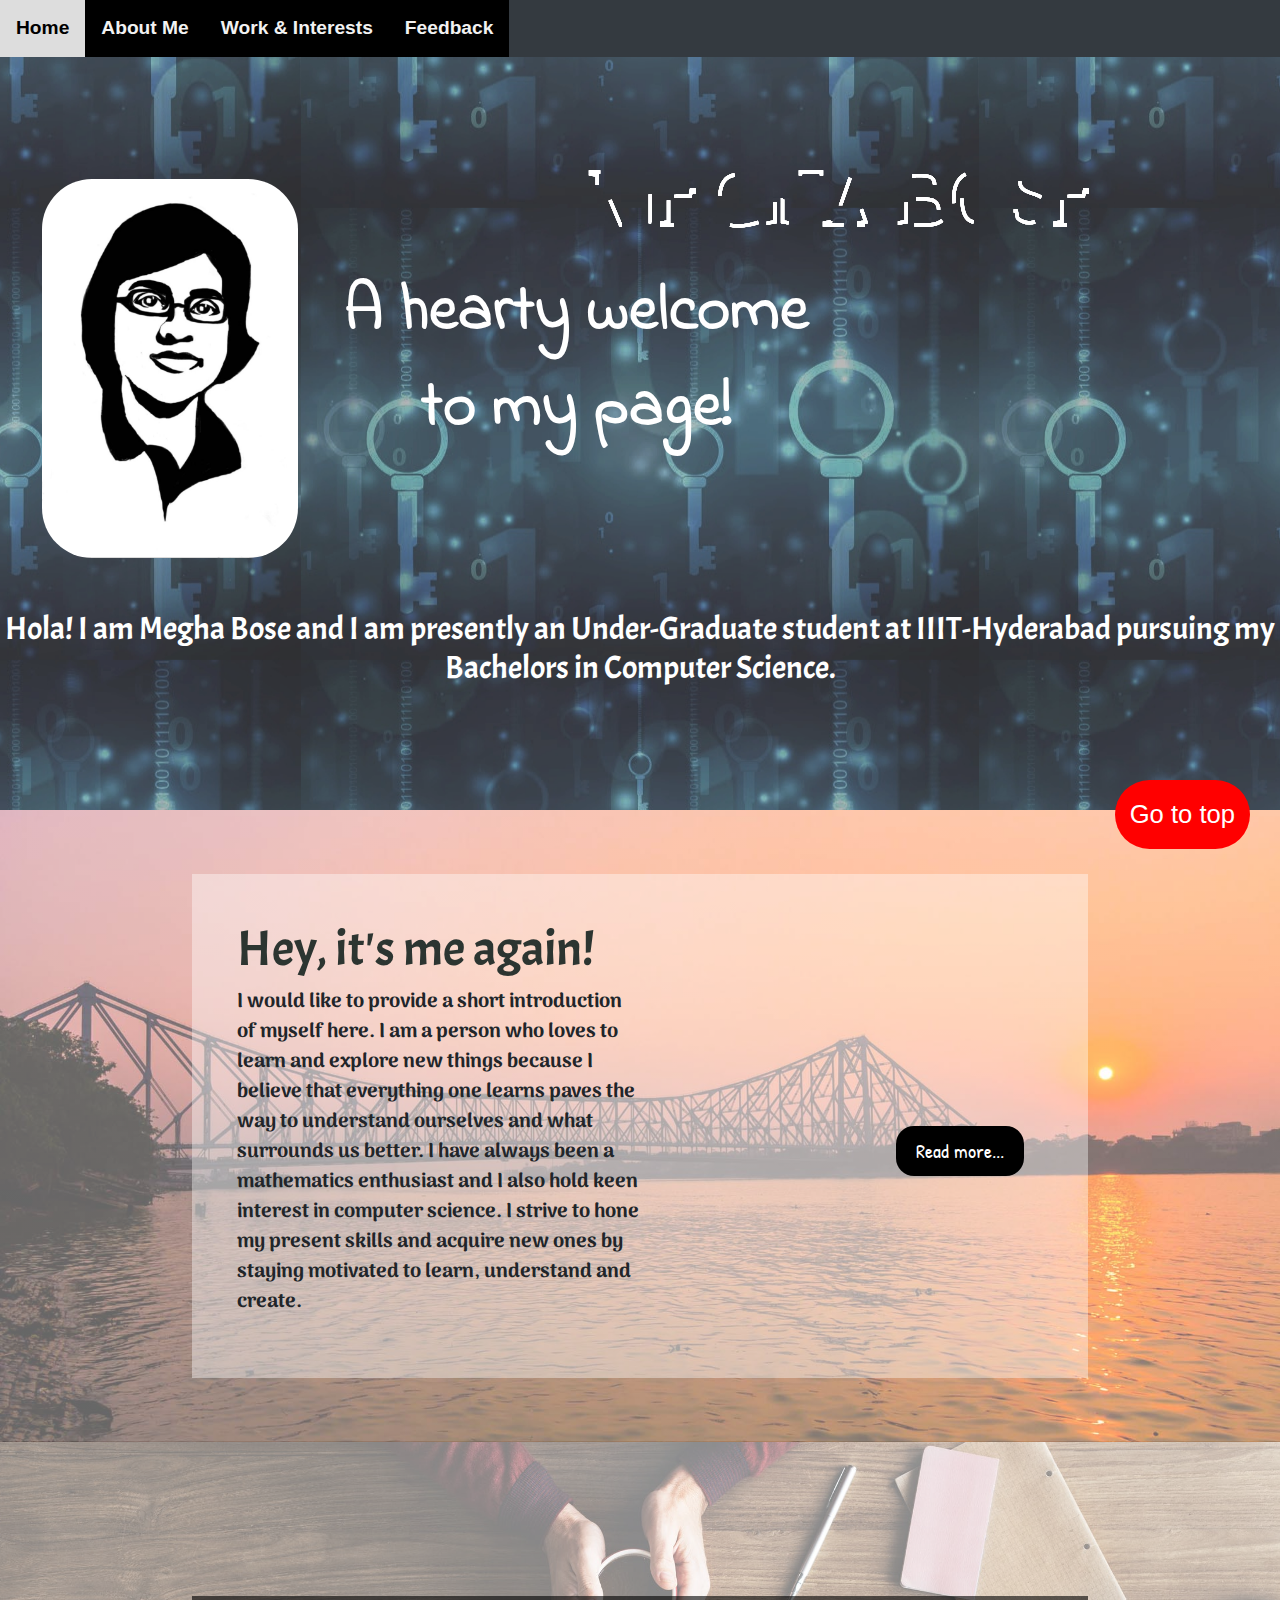
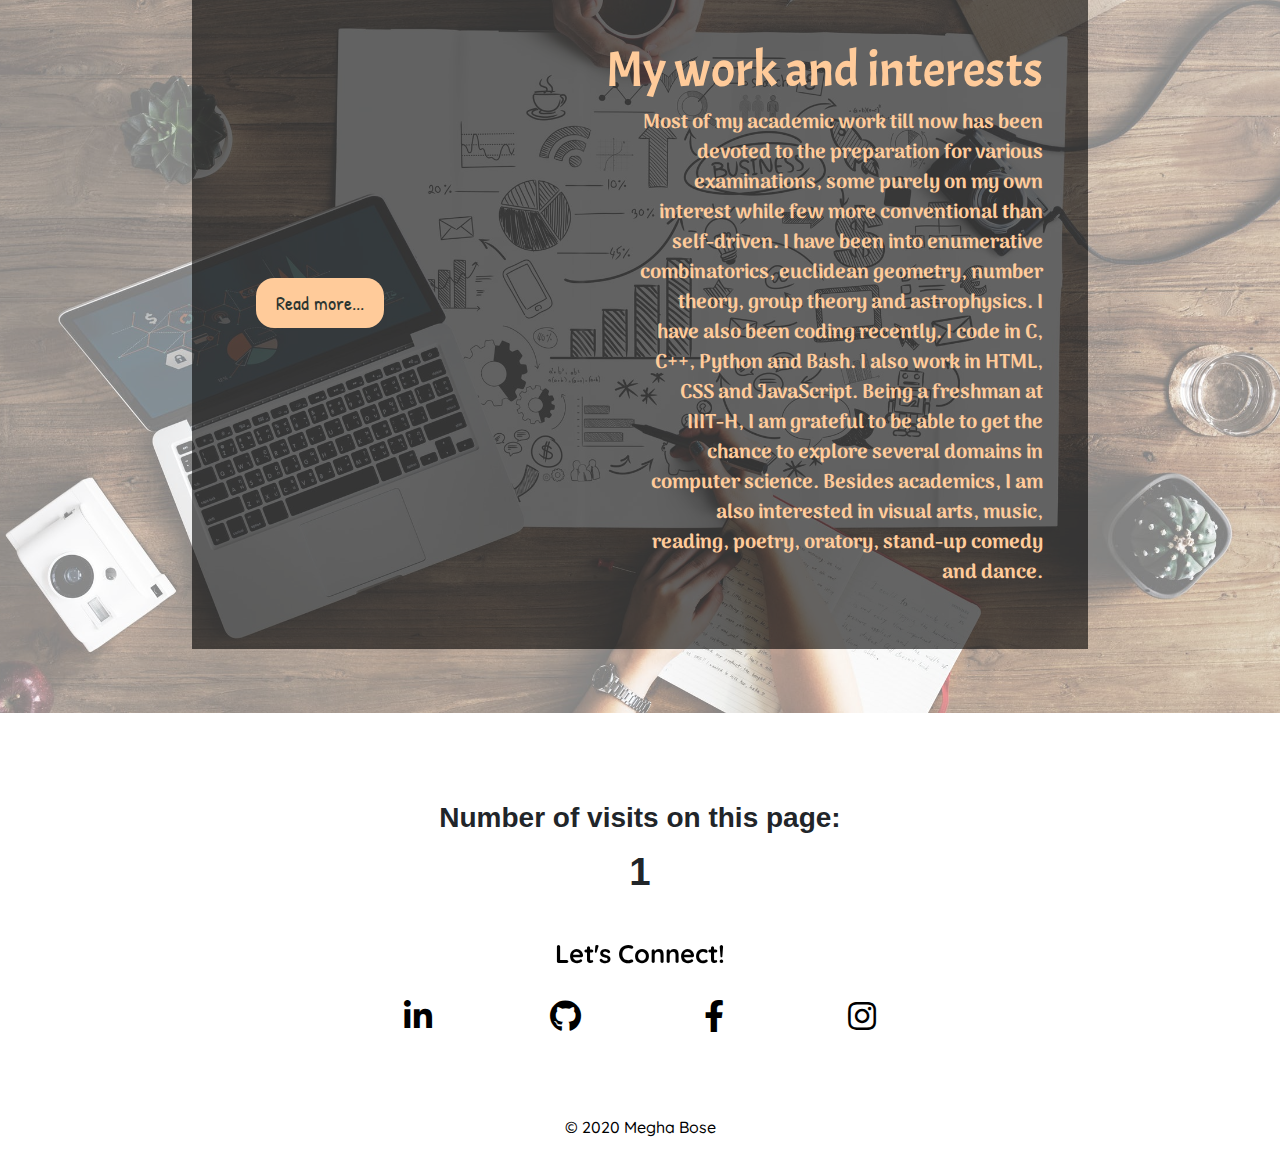
<file: index.html>
<!DOCTYPE html>
<html lang="en" dir="ltr">
  <head>
    <meta charset="utf-8">
    <title>Megha Bose</title>
    <meta name="viewport" content="width=device-width, initial-scale=1">
    <link rel="shortcut icon" href="./img/favicon-16x16.png" type="image/x-icon">
    
    <link href="https://fonts.googleapis.com/css?family=Acme|Bangers|Boogaloo|Arima+Madurai:500|Indie+Flower|Markazi+Text|Quicksand|Special+Elite" rel="stylesheet">
    <link href="https://fonts.googleapis.com/css?family=Cookie|Quattrocento|Patrick+Hand|Roboto+Slab" rel="stylesheet">
    <link href="https://fonts.googleapis.com/css?family=Molle:400i&display=swap" rel="stylesheet">
   <link href="https://fonts.googleapis.com/css?family=Dancing+Script|Indie+Flower|Molle:400i&display=swap" rel="stylesheet">
   <link href="https://fonts.googleapis.com/css?family=Caveat&display=swap" rel="stylesheet">
   <link rel="stylesheet" href="https://cdnjs.cloudflare.com/ajax/libs/font-awesome/4.7.0/css/font-awesome.min.css">
   <link rel="stylesheet" href="https://use.fontawesome.com/releases/v5.9.0/css/all.css">


    <!-- Required meta tags -->
    <meta charset="utf-8">
    <meta name="viewport" content="width=device-width, initial-scale=1, shrink-to-fit=no">
    <meta name="viewport" content="width=device-width, initial-scale=1">
    <!-- Bootstrap CSS -->
    <link rel="stylesheet" href="https://stackpath.bootstrapcdn.com/bootstrap/4.3.1/css/bootstrap.min.css" integrity="sha384-ggOyR0iXCbMQv3Xipma34MD+dH/1fQ784/j6cY/iJTQUOhcWr7x9JvoRxT2MZw1T" crossorigin="anonymous">
   <link rel="stylesheet" href="./megha/css/styles.css">

  </head>
  <body>

      <!-- Navigation bar -->
    <nav class="nav navbar-expand-lg navbar-dark bg-dark" style="z-index: 2;" id="fix">
     <button class="navbar-toggler" type="button" data-toggle="collapse" data-target="#navbarTogglerDemo02">
        <span class="navbar-toggler-icon"></span>
    </button>
    <div id="navbar">
		<a class="active" href="index.html">Home</a>
 		<a href="./megha/html/about.html">About Me</a>
  		<a href="./megha/html/work.html">Work & Interests</a>
  		<a href="./megha/html/feedback.html">Feedback</a
</div></nav>

  <!-- *****************************TOP CONTAINER  ***********************************-->
<div class="top-container">
<h1><i>
</i></h1>
<div class="container">
  <img src="./megha/img/myPic.jpeg" alt="Avatar" class="image" class="left" width="380" height="500">
  <div class="middleb">
    <div class="text">Yes! That's me!</div>
  </div>
</div>
<div>
<svg viewBox="0 0 960 300" class="name">
	<symbol id="s-text">
		<text text-anchor="middle" x="50%" y="80%">MEGHA BOSE</text>
	</symbol>

	<g class = "g-ants">
		<use xlink:href="#s-text" class="text-copy"></use>
		<use xlink:href="#s-text" class="text-copy"></use>
		<use xlink:href="#s-text" class="text-copy"></use>
		<use xlink:href="#s-text" class="text-copy"></use>
		<use xlink:href="#s-text" class="text-copy"></use>
	</g>
</svg> 
</div>
<div class="animation" id="div1"><center>A hearty welcome </center></div>
<div class="animation" id="div2"><center>to my page!</center></div>
<h2 class="right"><br><br><br><br>Hola! I am Megha Bose and I am presently an Under-Graduate student at IIIT-Hyderabad pursuing my Bachelors in Computer Science.<br><br><br><br></h2>
</div>

 <!-- *****************************ABOUT-ME CONTAINER***********************************-->
<div class="about-me container-fluid" id="index-about">
  <div class="about-me-sub">
  <h2 class="about-me-heading">Hey, it's me again!</h2>
  <p class="about-me-content">
   <b> I would like to provide a short introduction of myself here. I am a person who loves to learn and explore new things
 because I believe that everything one learns paves the way to understand ourselves and what surrounds us better.
 I have always been a mathematics enthusiast and I also hold keen interest in computer science. I strive to hone my present skills 
and acquire new ones by staying motivated to learn, understand and create.</b><br> 
  </p>
  </div>
  <a href="./megha/html/about.html" class="about-me-button butn">Read more...</a>
</div>
<!-- ***********************WORK AND INTERESTS CONTAINER***********************************-->
<div class="projects container-fluid" id="index-projects">
  <div class="projects-sub">
  <h2 class="projects-heading">My work and interests</h2>
  <p class="projects-content">
    <b> Most of my academic work till now has been devoted to the preparation for various examinations, some purely on my own interest while few more conventional than self-driven. I have been into enumerative combinatorics, euclidean geometry, number theory, group theory and astrophysics. I have also been coding recently. I code in C, C++, Python and Bash. I also work in HTML, CSS and JavaScript. Being a freshman at IIIT-H, I am grateful to be able to get the chance to explore several domains in computer science. Besides academics, I am also interested in visual arts, music, reading, poetry, oratory, stand-up comedy and dance.</b>
  </p>
  </div>
  <a href="./megha/html/work.html" class="projects-button butn">Read more...</a>
</div>
<!--************************GO TO TOP*****************************************-->

<br><button onclick="topFunction()" id="myBtn" title="Go to top">Go to top</button>

<!--****************************VISITOR COUNTER*************************-->
<h3 style="text-align:center;"><b>Number of visits on this page:<br></b></h3>
<div id="CounterVisitor" style="text-align:center;">
          <span class="counter-item">0</span>
          <span class="counter-item">0</span>
          <span class="counter-item">1</span>
          <span class="counter-item">1</span>
          <span class="counter-item">8</span>
          <span class="counter-item">4</span>
</div>

<br><br>
    <!-- **************************FOOTER************************************************-->
    <div class="footer2 container-fluid">
      <div class="footer-content">

      <p><b>Let's Connect!</b></p>
      </div>
  <div id='contact-info'>
    <div class='links'>
      <a href='https://www.linkedin.com/in/megha-bose-74125111a/' target='_blank'>
        <div>
          <span></span>
          <span></span>
          <span></span>
          <span></span>
          <span>
                <i class="fab fa-linkedin-in"></i>
              </span>
        </div>
      </a>
      <a href='https://github.com/Megha-Bose' target='_blank' >
        <div>
          <span></span>
          <span></span>
          <span></span>
          <span></span>
          <span>
                <i class="fab fa-github"></i>
              </span>

        </div>
      </a>
      <a href='https://www.facebook.com/bose.megh' target='_blank'>
        <div>
          <span></span>
          <span></span>
          <span></span>
          <span></span>
          <span>
                <i class="fab fa-facebook-f"></i>
              </span>
        </div>
      </a>
      <a href='https://www.instagram.com/megha_10_' target='_blank'>
        <div>
          <span></span>
          <span></span>
          <span></span>
          <span></span>
          <span>
                <i class="fab fa-instagram"></i>
              </span>
        </div>
      </a>
    </div>
  </div>
    <br><h6>© 2020 Megha Bose</h6>
    </div>
    </div>

    <!--  **************************JAVASCRIPT ********************************************-->
    <script type="text/javascript" src="./megha/js/visitorcounter.js"></script>
    <script type="text/javascript" src="./megha/js/gototop.js"></script>
    <script type="text/javascript" src="./megha/js/likes.js"></script>
    <script type="text/javascript" src="./megha/js/feedbackform.js"></script>
    <script type="text/javascript" src="./megha/js/slideshow.js"></script>
    <script type="text/javascript" src="./megha/js/nav.js"></script>

  </body>
</html>
</file>
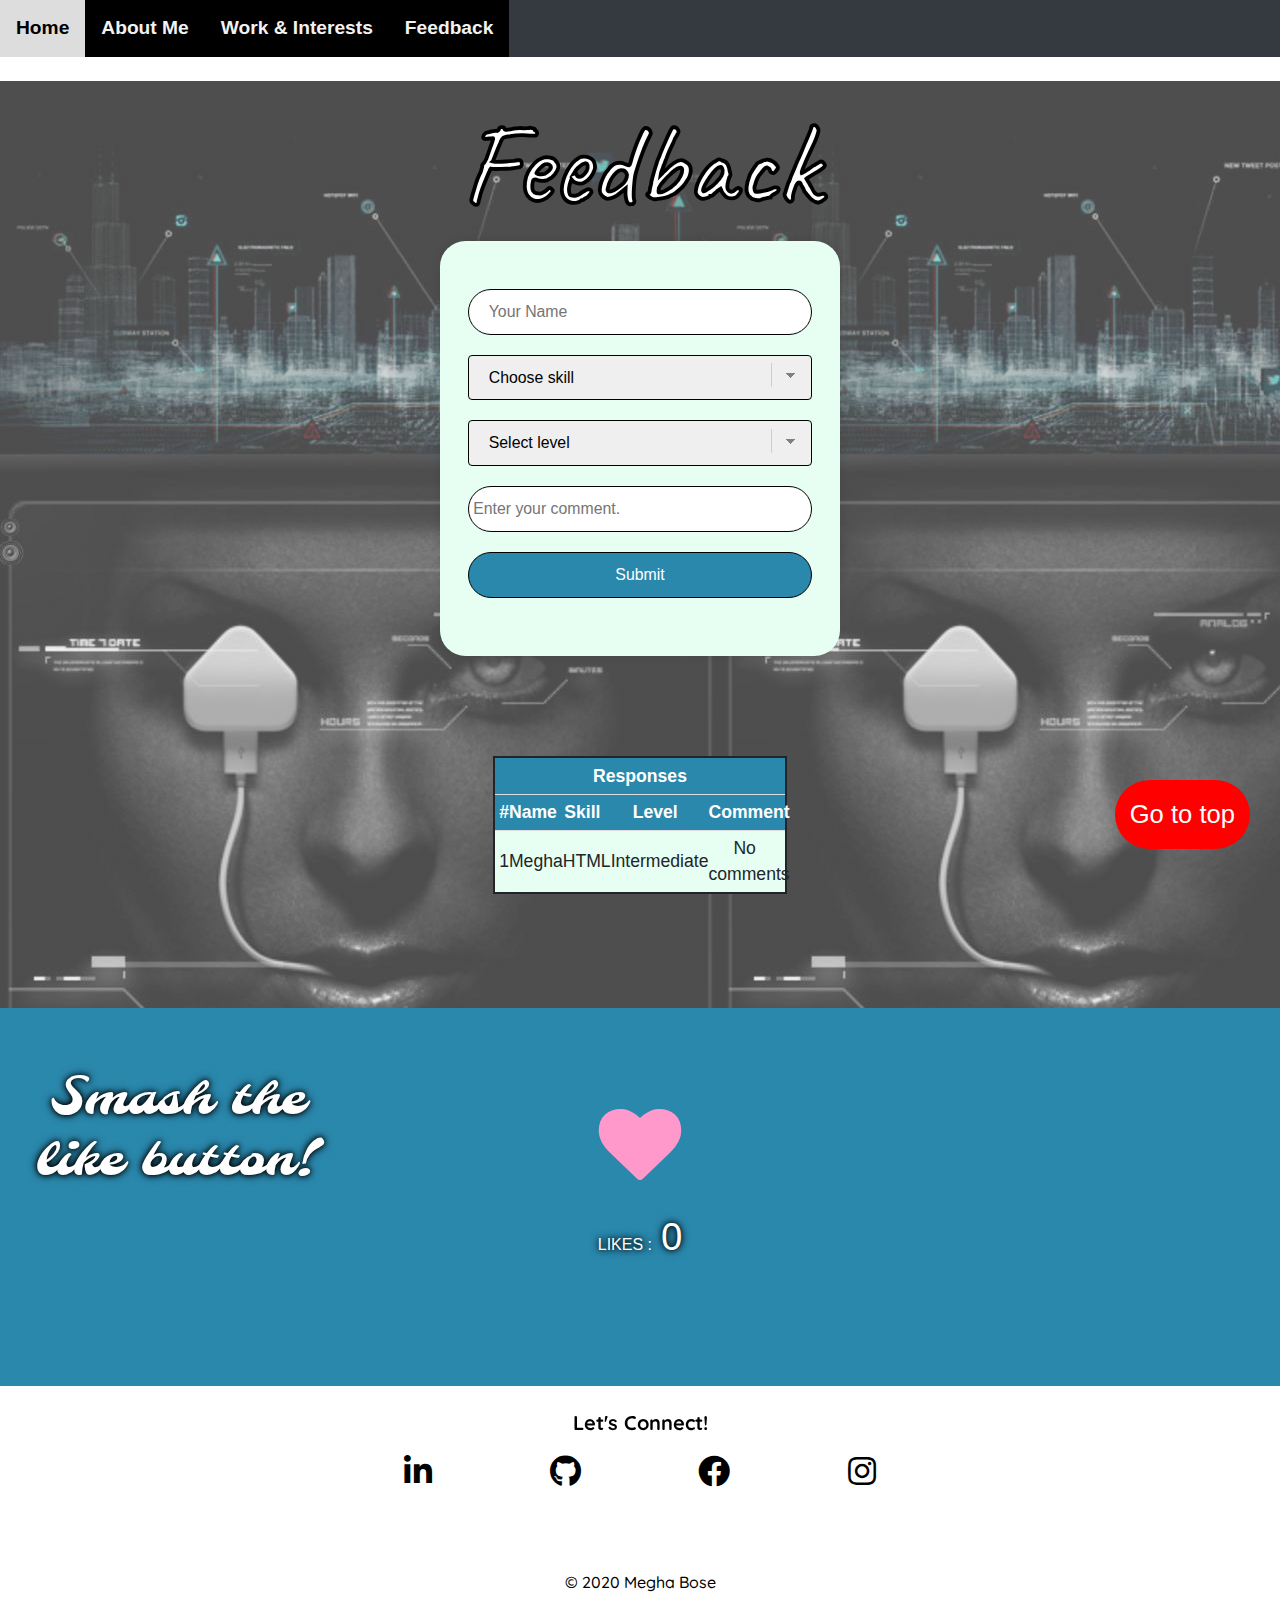
<file: megha/html/feedback.html>
<!DOCTYPE html>
<html lang="en" dir="ltr">
  <head>
    <meta charset="utf-8">
    <title>Megha Bose</title>
    <meta name="viewport" content="width=device-width, initial-scale=1">
    <link rel="shortcut icon" href="./img/favicon-16x16.png" type="image/x-icon">
    
    <link href="https://fonts.googleapis.com/css?family=Acme|Bangers|Boogaloo|Arima+Madurai:500|Indie+Flower|Markazi+Text|Quicksand|Special+Elite" rel="stylesheet">
    <link href="https://fonts.googleapis.com/css?family=Cookie|Quattrocento|Patrick+Hand|Roboto+Slab" rel="stylesheet">
    <link href="https://fonts.googleapis.com/css?family=Molle:400i&display=swap" rel="stylesheet">
   <link href="https://fonts.googleapis.com/css?family=Dancing+Script|Indie+Flower|Molle:400i&display=swap" rel="stylesheet">
   <link href="https://fonts.googleapis.com/css?family=Caveat&display=swap" rel="stylesheet">
   <link rel="stylesheet" href="https://cdnjs.cloudflare.com/ajax/libs/font-awesome/4.7.0/css/font-awesome.min.css">
   <link href="https://fonts.googleapis.com/css?family=Molle:400i&display=swap" rel="stylesheet">
   <link href="https://fonts.googleapis.com/css?family=Caveat&display=swap" rel="stylesheet">
   <link rel="stylesheet" href="https://use.fontawesome.com/releases/v5.9.0/css/all.css">


    <!-- Required meta tags -->
    <meta charset="utf-8">
    <meta name="viewport" content="width=device-width, initial-scale=1, shrink-to-fit=no">

    <!-- Bootstrap CSS -->
    <link rel="stylesheet" href="https://stackpath.bootstrapcdn.com/bootstrap/4.3.1/css/bootstrap.min.css" integrity="sha384-ggOyR0iXCbMQv3Xipma34MD+dH/1fQ784/j6cY/iJTQUOhcWr7x9JvoRxT2MZw1T" crossorigin="anonymous">
    <link rel="stylesheet" href="../css/styles.css">

  </head>
  <body>

      <!-- Navigation bar -->
     <nav class="nav navbar-expand-lg navbar-dark bg-dark" style="z-index: 2;" id="fix">
     <button class="navbar-toggler" type="button" data-toggle="collapse" data-target="#navbarTogglerDemo02">
        <span class="navbar-toggler-icon"></span>
    </button>
    <div id="navbar">
		<a class="active" href="../../index.html">Home</a>
 		<a href="about.html">About Me</a>
  		<a href="work.html">Work & Interests</a>
  		<a href="feedback.html">Feedback</a
</div></nav>

  <!--  ****************************************FORM************************************************************ -->
   <br><div class="infott">
        <div class="container">
            <h1 class="feedback-head">Feedback</h1>
            <form id="formElement">
                <div class="form-group">
                    <input type="name" id="personName" placeholder="Your Name" required>
                </div>
                <select id="skill" required>
                    <option selected disabled>Choose skill</option>
                    <option value="C">C</option>
                    <option value="C++">C++</option>
                    <option value="Python">Python</option>
                    <option value="HTML">HTML</option>
                    <option value="Javascript">Javascript</option>
                </select>
                        
                <select id="level" required>
                    <option selected disabled>Select level</option>
                    <option value="Proficient">Proficient</option>
                    <option value="Intermediate">Intermediate</option>
                    <option value="Beginner">Beginner</option>
                </select>
                <div class="form-group">
                    <input type="comment" id="comment" placeholder=" Enter your comment." required>
                </div>
                <input type="submit" id="submitButton">
            </form>
        
            <table id="feedBackTable">
                <tr>
                        <th style="text-align: center;" colspan="5">Responses</th>
                </tr>
                <tr>
                    <th>#</th>
                    <th>Name</th>
                    <th>Skill</th>
                    <th>Level</th>
                    <th>Comment</th>
                </tr>
                <tr>
                    <td>1</td>
                    <td>Megha</td>
                    <td>HTML</td>
                    <td>Intermediate</td>
                    <td>No comments</td>
                </tr>
            </table>
        </div>
    </div>
 
  <!-- **************************************likes****************************************************  -->
<link rel="stylesheet" href="https://cdnjs.cloudflare.com/ajax/libs/font-awesome/4.7.0/css/font-awesome.min.css">
  <div class="likes" style="background:#2A88AD">
    <h6 class="header text-center" style="color: white;text-shadow: 0 0 10px #000, 0 0 5px #000; font-size:4vw; "><br>&nbsp&nbspSmash the<br> &nbsp&nbsplike button!</h6>
    <div style="text-align:center">
      <br><br><br><br> <i class="fa fa-heart like-img" id="clickButton" onclick=change() style="font-size:80px;color:rgb(255, 153, 204);font-weight:bold;"></i> <br> <br>
      <p class="likescount" style="color: white;text-shadow: 0 0 10px #000, 0 0 5px #000;"> LIKES :&nbsp <a id="clicks" style="font-size:3vw;">0</a></p><br><br><br><br><br><br>
    </div>
  </div>
</div>
<!--************************GO TO TOP*****************************************-->

<button onclick="topFunction()" id="myBtn" title="Go to top">Go to top</button>

  <!-- ************************** FOOTER ************************************************  -->

 <div class="footer2 container-fluid">
      <div class="footer-content">
      <h5><b>Let's Connect!</b></h5>
      </div>
  <div id='contact-info'>
    <div class='links'>
      <a href='https://www.linkedin.com/in/megha-bose-74125111a/' target='_blank'>
        <div>
          <span></span>
          <span></span>
          <span></span>
          <span></span>
          <span>
                <i class="fab fa-linkedin-in"></i>
              </span>
        </div>
      </a>
      <a href='https://github.com/Megha-Bose' target='_blank' >
        <div>
          <span></span>
          <span></span>
          <span></span>
          <span></span>
          <span>
                <i class="fab fa-github"></i>
              </span>

        </div>
      </a>
      <a href='https://www.facebook.com/bose.megh' target='_blank'>
        <div>
          <span></span>
          <span></span>
          <span></span>
          <span></span>
          <span>
                <i class="fab fa-facebook-f"></i>
              </span>
        </div>
      </a>
      <a href='https://www.instagram.com/megha_10_' target='_blank'>
        <div>
          <span></span>
          <span></span>
          <span></span>
          <span></span>
          <span>
                <i class="fab fa-instagram"></i>
              </span>
        </div>
      </a>
    </div>
  </div>
    <br><h6>© 2020 Megha Bose</h6>
    </div>
    </div>

  <!--  **************************JAVASCRIPT ********************************************-->
  <script type="text/javascript" src="../js/visitorcounter.js"></script>
  <script type="text/javascript" src="../js/gototop.js"></script>
  <script type="text/javascript" src="../js/likes.js"></script>
  <script type="text/javascript" src="../js/feedbackform.js"></script>
  <script type="text/javascript" src="../js/slideshow.js"></script>
  <script type="text/javascript" src="../js/nav.js"></script>
</body>

</html>
</file>
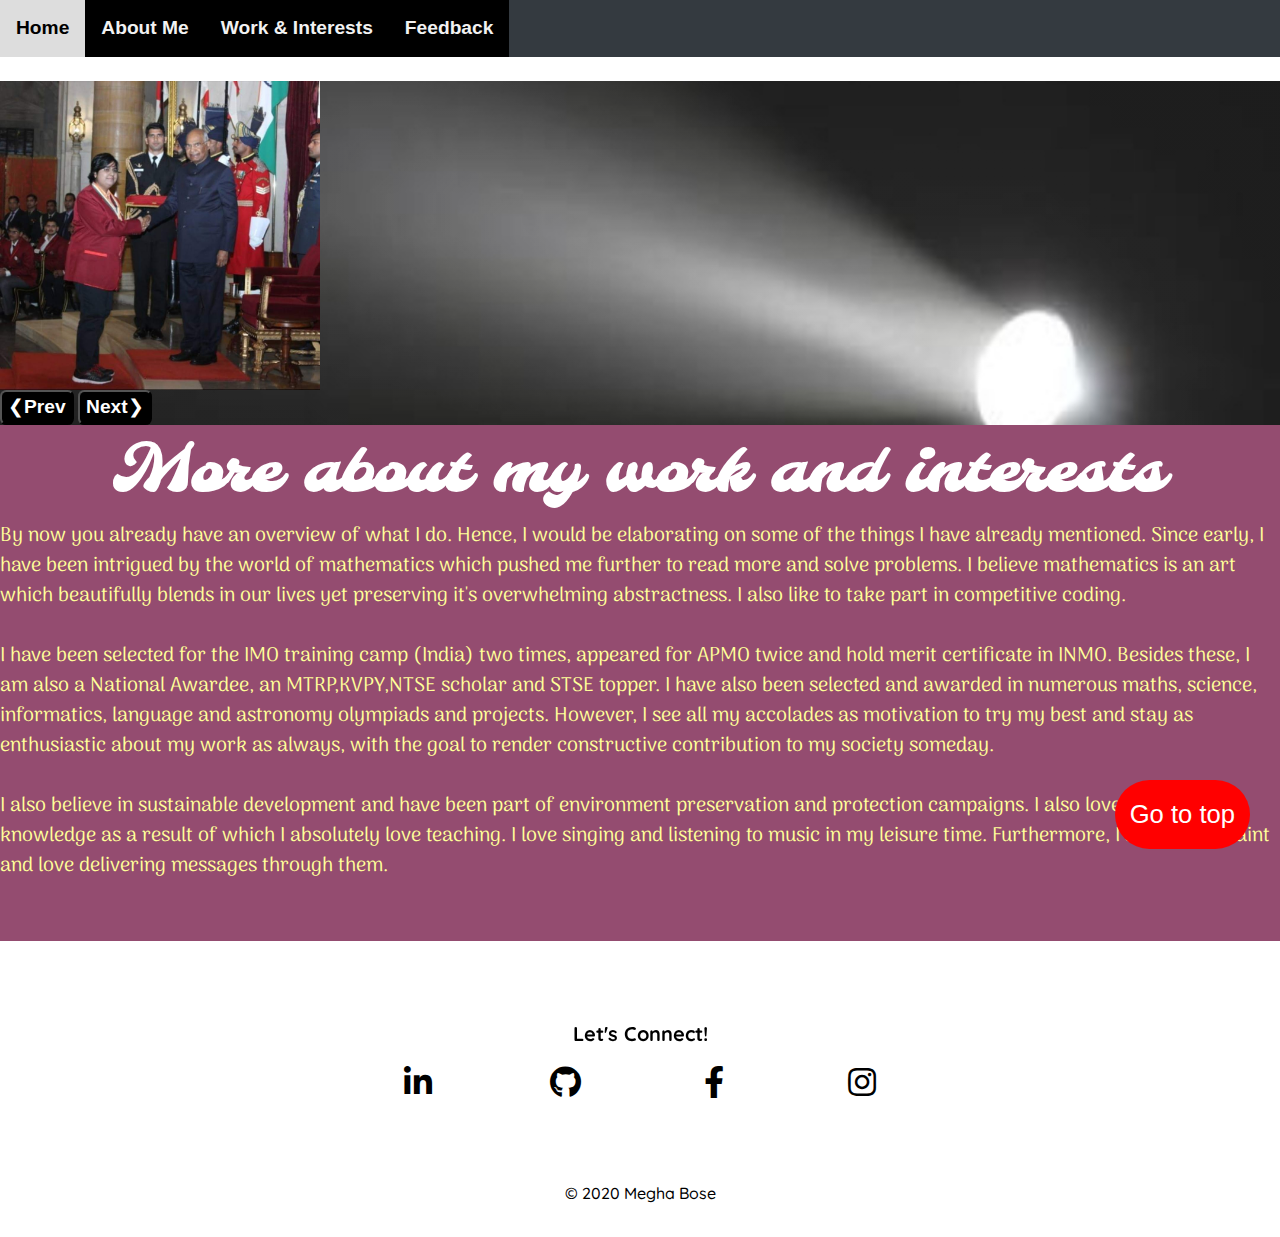
<file: megha/html/work.html>
<!DOCTYPE html>
<html lang="en" dir="ltr">
  <head>
    <meta charset="utf-8">
    <title>Megha Bose</title>
    <meta name="viewport" content="width=device-width, initial-scale=1">
    <link rel="shortcut icon" href="./img/favicon-16x16.png" type="image/x-icon">
    

    <link href="https://fonts.googleapis.com/css?family=Acme|Bangers|Boogaloo|Arima+Madurai:500|Indie+Flower|Markazi+Text|Quicksand|Special+Elite" rel="stylesheet">
    <link href="https://fonts.googleapis.com/css?family=Cookie|Quattrocento|Patrick+Hand|Roboto+Slab" rel="stylesheet">
    <link href="https://fonts.googleapis.com/css?family=Molle:400i&display=swap" rel="stylesheet">
   <link href="https://fonts.googleapis.com/css?family=Dancing+Script|Indie+Flower|Molle:400i&display=swap" rel="stylesheet">
   <link href="https://fonts.googleapis.com/css?family=Caveat&display=swap" rel="stylesheet">
   <link rel="stylesheet" href="https://cdnjs.cloudflare.com/ajax/libs/font-awesome/4.7.0/css/font-awesome.min.css">
   <link href="https://fonts.googleapis.com/css?family=Molle:400i&display=swap" rel="stylesheet">
   <link href="https://fonts.googleapis.com/css?family=Caveat&display=swap" rel="stylesheet">
   <link rel="stylesheet" href="https://use.fontawesome.com/releases/v5.9.0/css/all.css">


    <!-- Required meta tags -->
    <meta charset="utf-8">
    <meta name="viewport" content="width=device-width, initial-scale=1, shrink-to-fit=no">

    <!-- Bootstrap CSS -->
    <link rel="stylesheet" href="https://stackpath.bootstrapcdn.com/bootstrap/4.3.1/css/bootstrap.min.css" integrity="sha384-ggOyR0iXCbMQv3Xipma34MD+dH/1fQ784/j6cY/iJTQUOhcWr7x9JvoRxT2MZw1T" crossorigin="anonymous">
    <link rel="stylesheet" href="../css/styles.css">

  </head>
  <body>

      <!-- Navigation bar -->
     <nav class="nav navbar-expand-lg navbar-dark bg-dark" style="z-index: 2;" id="fix">
     <button class="navbar-toggler" type="button" data-toggle="collapse" data-target="#navbarTogglerDemo02">
        <span class="navbar-toggler-icon"></span>
    </button>
    <div id="navbar">
		<a class="active" href="../../index.html">Home</a>
 		<a href="about.html">About Me</a>
  		<a href="work.html">Work & Interests</a>
  		<a href="feedback.html">Feedback</a
</div></nav>


    <!-- *******************************CONTENT *************************************  -->
<br>
<div class="display-container">
  <img class="mySlides" src="../img/1.jpeg" style="width:25%">
  <img class="mySlides" src="../img/4.jpeg" style="width:36.1%">
  <img class="mySlides" src="../img/10.jpeg" style="width:16.9%">
  <img class="mySlides" src="../img/13.jpeg" style="width:19.7%">
  <img class="mySlides" src="../img/14.jpeg" style="width:25%">

  <button class="button_display" onclick="plusDivs(-1)">&#10094;<b>Prev</b></button>
  <button class="button_display" onclick="plusDivs(1)"><b>Next</b>&#10095;</button>
</div>
<div class="display-head">More about my work and interests<br></div>
<div class="display-content">By now you already have an overview of what I do. Hence, I would be elaborating 
                             on some of the things I have already mentioned. Since early, I have been intrigued by the 
			     world of mathematics which pushed me further to read more and solve problems. I believe 
                             mathematics is an art which beautifully blends in our lives yet preserving it's overwhelming abstractness. I also 
                             like to take part in competitive coding. <br><br>
                             I have been selected for the IMO training camp (India) two times, appeared for APMO twice and hold
			     merit certificate in INMO. Besides these, I am also a National Awardee, an MTRP,KVPY,NTSE scholar and STSE topper.
                             I have also been selected and awarded in numerous maths, science, informatics, language and astronomy olympiads and projects. 
                             However, I see all my accolades as motivation to try my best and stay as enthusiastic about my work as always, 
                             with the goal to render constructive contribution to my society someday.<br><br> I also believe in sustainable development and 
			     have been part of environment preservation and protection campaigns. I also love to spread knowledge as a result of which I absolutely
                             love teaching. I love singing and listening to music in my leisure time. Furthermore, I sketch and paint and love delivering 
			     messages through them.<br><br>           
</b><br> </div>

<!--************************GO TO TOP*****************************************-->
<button onclick="topFunction()" id="myBtn" title="Go to top">Go to top</button>
<script type="text/javascript" src="../js/gototop.js"></script>
<br><br><br><br>

<!--********************************************FOOTER*****************************************************-->

  <div class="footer2 container-fluid">
      <div class="footer-content">
      <h5><b>Let's Connect!</b></h5>
      </div>
  <div id='contact-info'>
    <div class='links'>
      <a href='https://www.linkedin.com/in/megha-bose-74125111a/' target='_blank'>
        <div>
          <span></span>
          <span></span>
          <span></span>
          <span></span>
          <span>
                <i class="fab fa-linkedin-in"></i>
              </span>
        </div>
      </a>
      <a href='https://github.com/Megha-Bose' target='_blank' >
        <div>
          <span></span>
          <span></span>
          <span></span>
          <span></span>
          <span>
                <i class="fab fa-github"></i>
              </span>

        </div>
      </a>
      <a href='https://www.facebook.com/bose.megh' target='_blank'>
        <div>
          <span></span>
          <span></span>
          <span></span>
          <span></span>
          <span>
                <i class="fab fa-facebook-f"></i>
              </span>
        </div>
      </a>
      <a href='https://www.instagram.com/megha_10_' target='_blank'>
        <div>
          <span></span>
          <span></span>
          <span></span>
          <span></span>
          <span>
                <i class="fab fa-instagram"></i>
              </span>
        </div>
      </a>
    </div>
  </div>
    <br><h6>© 2020 Megha Bose</h6>
    </div>
    </div>

  <!--  **************************JAVASCRIPT ********************************************-->
   <script type="text/javascript" src="../js/visitorcounter.js"></script>
  <script type="text/javascript" src="../js/gototop.js"></script>
  <script type="text/javascript" src="../js/likes.js"></script>
  <script type="text/javascript" src="../js/feedbackform.js"></script>
  <script type="text/javascript" src="../js/slideshow.js"></script>
  <script type="text/javascript" src="../js/nav.js"></script>
</body>

</html>
</file>
<file: megha/css/styles.css>
html,body
{
  margin: 0;
  height: 100%;
  border: 0;
  padding: 0;
  position: relative;
}

.butn 
{
  -webkit-border-radius: 18;
  -moz-border-radius: 18;
  border-radius: 18px;
  font-family: 'Patrick Hand', cursive;
  font-size: 20px;
  padding: 10px 20px 10px 20px;
  text-decoration: none;
  position: absolute;
}

.butn:hover 
{
  background: #FFF;
  color: #0000FF;
  text-decoration: none;
}

.add 
{
    color: white;
}

.enlarge
{
  width: 100%;
}

.animation 
{
  font-weight: bold;
  font-size: 5vw;
  position: relative;
  -webkit-animation: mymove 2s infinite;
  animation: mymove 2s;
  animation-fill-mode: forwards;
  animation-iteration-count:2s;
}

#div1 
{
  -webkit-animation-timing-function: linear;
  font-family: 'Indie Flower', cursive;right: 5%;top:30%; overflow: hidden;
}
#div2 
{-webkit-animation-timing-function: ease;
  font-family: 'Indie Flower', cursive;right: 5%;top:30%; overflow: hidden;
}

@-webkit-keyframes mymove 
{
  from {left: 5%;}
  to {left:15%;}
}

.container
{
  left:0px;
  position: relative;
}

.image 
{
  max-width:20vw;
  height:auto;
  opacity: 1;
  display: block;
  transition: .5s ease;
  backface-visibility: hidden;
   top:0px;
   border-radius: 50px;
   margin-top: 10%;
  position: absolute;
  right:80%;
}

.middleb 
{
  transition: .5s ease;
  opacity: 0;
  position: absolute;
  top:250px;
   margin-top: 10%;
  position: absolute;
  right:870px;
  transform: translate(-50%, -50%);
  -ms-transform: translate(-50%, -50%);
  text-align: center;
}

.container:hover .image 
{
  opacity: 0.5;
}

.container:hover .middleb 
{
  opacity: 1;
}

.text 
{
  background-color: black;
  color: white;
  font-size: 2vw;
  border-radius:30px;
  text-align: center;
}

#navbar {
  overflow: hidden;
  z-index: 999;
  background-color: black;
}

#navbar a {
  float: left;
  display: block;
  color: #f2f2f2;
  background-color: black;
  text-align: center;
  padding: 14px 16px;
  text-decoration: none;
  font-size: 1.5vw;
  font-weight: bold;
}

#navbar a:hover {
  background-color: #ddd;
  color: black;
}

.content {
  padding: 16px;
}

.sticky {
  position: fixed;
  top: 0;
  width: 100%;
}

.sticky + .content {
  padding-top: 60px;
}

h2{
  font-family: 'Acme', sans-serif;
  text-align:center;
}
.top-container
{
   background-image: linear-gradient(rgba(255,255,255,0.1), rgba(255,255,255,0.1)),url("../img/3.jpeg");
   background-position: center;
   height: 250%%;
   width: 100%;
   color: white;
   overflow: hidden;
}

svg 
{
    display: block;
    font: 120px 'Montserrat';
    width: 50%;
    height: 50%;
}

.name
{
    margin-left:41%;
}

.text-copy {
    fill: none;
    stroke: white;
    stroke-dasharray: 6% 29%;
    stroke-width: 5px;
    stroke-dashoffset: 0%;
    animation: stroke-offset 5.5s infinite linear;
}

.text-copy:nth-child(1){
	stroke: #FFF;
	animation-delay: -1;
}

.text-copy:nth-child(2){
	stroke: #FFF;
	animation-delay: -2s;
}

.text-copy:nth-child(3){
	stroke: #FFF;
	animation-delay: -3s;
}

.text-copy:nth-child(4){
	stroke: #FFF;
	animation-delay: -4s;
}

.text-copy:nth-child(5){
	stroke: #FFF;
	animation-delay: -5s;
}

@keyframes stroke-offset{
	100% {stroke-dashoffset: -35%;}
}

.content{
  font-size: 70%;
}


.header{
  font-family: 'Acme', sans-serif;
  font-size: 5vw;
}

.about-me
{
  margin-top: 0%;
  margin-bottom: 0%;
  padding-left: 15%;
  padding-right: 15%;
  padding-top: 5%;
  padding-bottom:5% ;
  position: relative;
   background-image: linear-gradient(rgba(255,255,255,0.4), rgba(255,255,255,0.4)),url("../img/about-me.jpg");
   background-position: center;
   background-size:cover;
  overflow-wrap: break-word;
}

.about-me-sub{
  text-align: left;
  background:rgb(255,255,255,0.4);
  padding: 5%;
}
.about-me-heading
{
   font-size: 50px;
   text-align: left;
   margin-left:0%;
   margin-top: 0%;
  font-family: 'Acme', sans-serif;
  color: #2C3531;
  overflow-wrap: normal;
}
.about-me-content
{
  font-family: 'Arima Madurai', cursive;
  font-size: 20px;
  width: 50%;
}

.about-me-button
{
  font-size: 20px;
  color: white;
  position: absolute;
  left: 70%;
  top: 50%;
  background:#000000;
}

.projects-top-container{
   margin-top: 10%;
  height: 40%;
  overflow-wrap: break-word;
}

.projects
{
  margin-top: 0%;
  margin-bottom: 5%;
  padding-left: 15%;
  padding-right: 15%;
  padding-top: 5%;
  padding-bottom:5% ;
  position: relative;
   background-image: linear-gradient(rgba(255,255,255,0.5), rgba(255,255,255,0.5)),url("../img/work.jpeg");
   background-position: center;
   background-size:cover;
}

.projects-sub
{
   margin-top: 10%;
  text-align: right;
  padding: 5%;
   background:rgb(0,0,0,0.6);
}

.projects-heading
{
  font-family: 'Acme', sans-serif;
  color:#ffcb9a ;
   text-align: right;
   margin-top: 0%;
   font-size: 50px;
  overflow-wrap: break-word;
}
.projects-content
{
  font-family: 'Arima Madurai', cursive;
  font-size: 20px;
  width: 50%;
  margin-left:50% ;
  color:#ffcb9a ;
}

.projects-button
{
  position: absolute;
  color:#2C3531 ;
  background: #ffcb9a;
  right: 70%;
  top: 50%;
  font-size: 20px;
}

.footer2{
  background-color:#FFF;
  font-family: 'Quicksand', serif;
  padding:2%;
  height: auto;
  color: black;
  font-size:50px;
  text-align: center;
  margin-top: -40px;
  bottom: 0;
  border: 10%;
  overflow: hidden;
}

.footer2 p
{
   font-size: 2vw;
   color: black;
}

.footer-img{
  align-content: center;
  width: 3%;
  display: inline;
  margin: 2%;
}

.footer-content{
  position: relative;
  top:20%;

}

.footer-img:hover{
  width:3.5%;
}

.like{
  display: inline;
}

#intro {
  color: var(--color-bright);
  position: absolute;
  top: 30px;
  left: 50%;
  transform: translateX(-50%);
  font-size: 1.5rem;
}

html, body, #contact-info {
  width:100%;
  height:100%;
}

#contact-info {
  display: flex;
  justify-content: center;
  align-items: center;
}

#contact-info .links {
  display: flex;
  min-width: 500px;
  justify-content: space-between;
}

#contact-info a {
  text-decoration: none;
  color: var(--color-bright);
  font-size: 2rem;
}

#contact-info .links a {
  display: block;
  position: relative;
}
#contact-info .links a::after {
  content: '';
  position: absolute;
  top: 0;
  left: 0;
  width: 100%;
  height: 100%;
  border: 1px solid transparent;
  transition: all .3s;
}
#contact-info .links a:hover::after {
  --transformed-box-diagonal-length: 164%;
  width: var(--transformed-box-diagonal-length);
  left: calc( (100% - var(--transformed-box-diagonal-length)) / 2 );
}

#contact-info .links a div {
  position: relative;
  display: block;
  width: 55px; 
  height: 55px;
  transition: transform .3s;
}


#contact-info .links a:hover div {
  transform: rotate(-35deg) skew(20deg);
}

.links a span {
  position: absolute;
  top: 0;
  left: 0;
  width: 100%;
  height: 100%;
  transition: 0.5s;
 
  border: 1px solid var(--color-bright);
  border-radius: 5px;
}

.links a span:nth-child(5) {
  display: flex; 
  justify-content: center;
  align-items: center;
  position: relative;
}

.links a:hover span:nth-child(5) {
  transform: translate(20px, -20px);
  opacity: 1;

}
.links a:hover span:nth-child(4) {
  transform: translate(15px, -15px);
  opacity: .8;
}
.links a:hover span:nth-child(3) {
  transform: translate(10px, -10px);
  opacity: .6;
}
.links a:hover span:nth-child(2) {
  transform: translate(5px, -5px);
  opacity: .4;
}
.links a:hover span:nth-child(1) {
  opacity: .2;
}

/*****************************ABOUT ********************************/

.profile
{
  width: 100%;
  height: 100%;
}

.profile-img
{
   max-width:20vw;
  height:auto;
  display: block;
   top:0px;
   border-radius: 50px;
   margin-top: 10%;
  position: absolute;
  right:43%;
}

.header
{
  position: absolute;
  font-size:60px;
  font-family: 'Molle', cursive;
  color: black;
}

.about-content
{
  background-image: url("https://wallpapermemory.com/uploads/654/gallery-background-hd-1920x1200-193330.jpg");
  background-size: cover;
  width: 100%;
  height: 100%;
  font-family: 'Arima Madurai', cursive;
  z-index: -1;
  color: black;
  font-size: 25px;
  position: absolute;
  padding-top: 20%;
}

.text-justify{
  text-align: justify;
  padding-left: 2%;
  padding-right: 2%;
}
/* ********************************wORK AND INTERESTS*********************************** */

.mySlides {display:none;}
.button_display{
   color:white;
   font-size:1.5vw;
   background:black;
   border-radius:0.5vw;
}

.display-container{
   background-image: linear-gradient(rgba(255,255,255,0.1), rgba(255,255,255,0.1)),url("../img/work&interest.jpg");
   background-size:cover;
}
.display-head{
   font-size:5vw;
   font-family: 'Molle', cursive;
   background-color: rgb(102, 0, 51,0.7);
   text-align: center;
   color: white;
   font-weight: bold;

}
.display-content{
   background-color: rgb(102, 0, 51,0.7);
   font-family: 'Arima Madurai', cursive;
   font-size:20px;
    color: rgb(255, 255, 153);
}
/* ************************Feedback ************************************** */

.feedback-head{
  font-size:9vw;
  text-align: center;
  font-family: 'Caveat', cursive;
  color: white;  
  color: white; 
  -webkit-text-stroke-width: 0.3vw; 
  -webkit-text-stroke-color: black; 
}

table {
    width: 6vw;
    text-align: center;
    border: 2px solid;
     border-radius: 2vw;
    border-collapse: collapse;
    margin: 100px auto;
    transition: all 0.3s ease;
}

table tr {
    border-bottom: 1px solid #ddd;
    cursor: pointer;
}

table tr:hover {
    box-shadow: 0 0 10px 0 rgba(0,0,0,0.1);
}

table td {
    font-family: 'Lato',sans-serif;
    font-size: 1.1em;
    padding: 1.5%;
    background: rgb(230, 255, 242);
}

table th {
    font-family: 'Lato',sans-serif;
    font-size: 1.1em;
    padding: 1.5%;
    color: white;
    background: #2A88AD;
}

.infot{
    padding-top:100px;
    text-align: center;
    height: 100vh;
    align-content :center;
}

.infott{
  padding: 14px 0px;
  margin-top:0%;
  background-image: linear-gradient(rgba(255,255,255,0.3), rgba(255,255,255,0.3)),url("../img/feedback.jpeg");
  text-align: center;
}




#formElement select{
   -webkit-appearance: none; 
   -moz-appearance: none;
   appearance: none;
   border: 1px solid black;
   border-radius: 4px;
   padding: 10px 20px;
   margin-top: 20px;
   font-size: 0.9em;
}

#formElement {
  width: 400px;
  max-width: 100%;
  margin: 0 auto;
  background: rgb(230, 255, 242);
  padding: 2.5%;
  box-shadow: 0 0 10px 0 rgba(0,0,0,0.1);
  padding-bottom: 3.5%;
  font-size: 1.1em;
   border-radius: 2vw;
}

#formElement input,select{
  width: 100%;
  display: block;
  margin: 20px auto;
  border: 1px solid black;
  border-radius: 2vw;
  font-size: 0.9em;
}

#formElement select
{
   background-image:
    linear-gradient(45deg, transparent 50%, gray 50%),
    linear-gradient(135deg, gray 50%, transparent 50%),
    linear-gradient(to right, #ccc, #ccc);
  background-position:
    calc(100% - 20px) calc(1em + 2px),
    calc(100% - 15px) calc(1em + 2px),
    calc(100% - 2.5em) 0.5em;
  background-size:
    5px 5px,
    5px 5px,
    1px 1.5em;
  background-repeat: no-repeat;
}

#formElement input {
  padding: 10px 0;
}

#formElement #personName
{
  margin-top: 20px;
  padding-left: 20px;
  box-sizing: border-box;
}

#formElement #submitButton
{
  margin-top: 20px;
  background: #2A88AD;
  color: white;
  text-align: center;
  cursor: pointer;
}

#CounterVisitor
{
  font-size:3vw;
  font-weight:bold;
}

/*gototop*/
#myBtn
{
  position: fixed; 
  bottom: 4vw; 
  right: 30px; 
  border: none; 
  background-color: red; 
  color: white;
  cursor: pointer;
  padding: 15px; 
  border-radius: 50px; 
  font-size: 2vw; 
}

#myBtn:hover {
  background-color: #555; 
}
</file>
